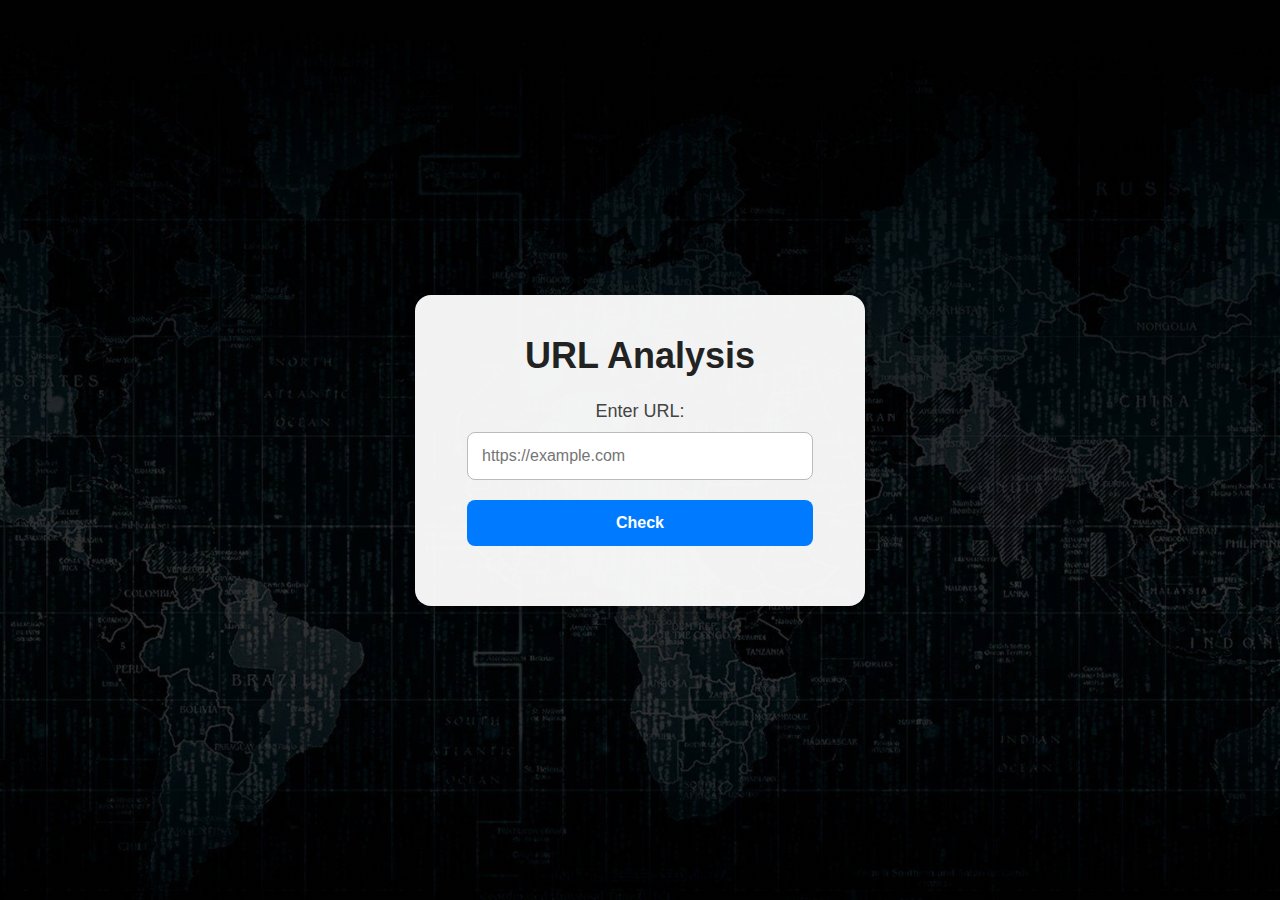
<file: templates/index.html>
<!DOCTYPE html>
<html lang="en">
<head>
    <meta charset="UTF-8">
    <meta name="viewport" content="width=device-width, initial-scale=1.0">
    <title>URL Analysis</title>
    <link rel="stylesheet" href='/static/styles.css'>
</head>
<body>
    <div class="container">
        <h1 class="heading">URL Analysis</h1>
        <div class="form-container">
            <form action="/predict" method="post">
                <label for="url">Enter URL:</label>
                <input type="text" id="url" name="url" placeholder="https://example.com">
                <button type="submit">Check</button>
            </form>
        </div>
    </div>
</body>
</html>
</file>
<file: static/styles.css>
/* General Reset */
* {
    margin: 0;
    padding: 0;
    box-sizing: border-box;
}

body {
    font-family: 'Segoe UI', Tahoma, Geneva, Verdana, sans-serif;
    background: linear-gradient(rgba(0, 0, 0, 0.5), rgba(0, 0, 0, 0.5)), url("/static/images/bgimage.jpg") no-repeat center center fixed;
    background-size: cover;
    color: #ffffff;
    height: 100vh;
    margin: 0;
    display: flex;
    justify-content: center;
    align-items: center;
}

.container {
    background-color: rgba(255, 255, 255, 0.95); /* Slightly more opaque for better readability */
    border-radius: 16px; /* Increased radius for a smoother look */
    box-shadow: 0 8px 20px rgba(0, 0, 0, 0.3); /* Enhanced shadow for depth */
    padding: 40px;
    text-align: center;
    max-width: 450px; /* Reduced width for better focus */
    width: 100%;
    animation: fadeIn 0.8s ease-in-out; /* Faster and smoother animation */
    transition: transform 0.3s ease, background-color 0.3s ease; /* Added transitions for smoothness */
}

.container:hover {
    transform: scale(1.02); /* Slight scaling effect on hover */
    background-color: rgba(255, 255, 255, 1); /* Background becomes fully opaque on hover */
}

h1 {
    font-size: 36px; /* Larger font size for emphasis */
    color: #222; /* Slightly darker color for contrast */
    margin-bottom: 24px;
}

label {
    display: block;
    font-size: 18px; /* Larger label font */
    margin-bottom: 10px;
    color: #444;
}

input[type="text"],
button[type="submit"] {
    width: calc(100% - 24px); /* Reduced width to balance padding */
    padding: 14px; /* Increased padding for a more comfortable touch experience */
    font-size: 16px;
    border-radius: 8px;
    margin-bottom: 20px;
}

input[type="text"] {
    border: 1px solid #bbb; /* Lighter border color */
    transition: border-color 0.3s ease, box-shadow 0.3s ease;
}

input[type="text"]:focus {
    border-color: #007bff; /* Highlighted border color */
    box-shadow: 0 0 8px rgba(0, 123, 255, 0.3); /* Subtle shadow for focus */
    outline: none;
}

button[type="submit"] {
    background-color: #007bff;
    color: #fff;
    border: none;
    cursor: pointer;
    transition: background-color 0.3s ease, transform 0.2s ease;
    padding: 14px;
    font-weight: bold; /* Bold text for emphasis */
}

button[type="submit"]:hover {
    background-color: #0056b3;
    transform: translateY(-2px); /* Slight lift effect on hover */
}

button[type="submit"]:active {
    transform: translateY(0); /* Return to original position on click */
}

@keyframes fadeIn {
    from {
        opacity: 0;
        transform: translateY(30px); /* Increased starting position for a more noticeable effect */
    }
    to {
        opacity: 1;
        transform: translateY(0);
    }
}

@media (max-width: 600px) {
    .container {
        padding: 24px; /* Adjusted padding for smaller screens */
    }
    h1 {
        font-size: 30px; /* Slightly reduced heading size */
    }
    input[type="text"], 
    button[type="submit"] {
        font-size: 15px; /* Adjusted font size for readability on small screens */
        padding: 12px;
    }
}
</file>
